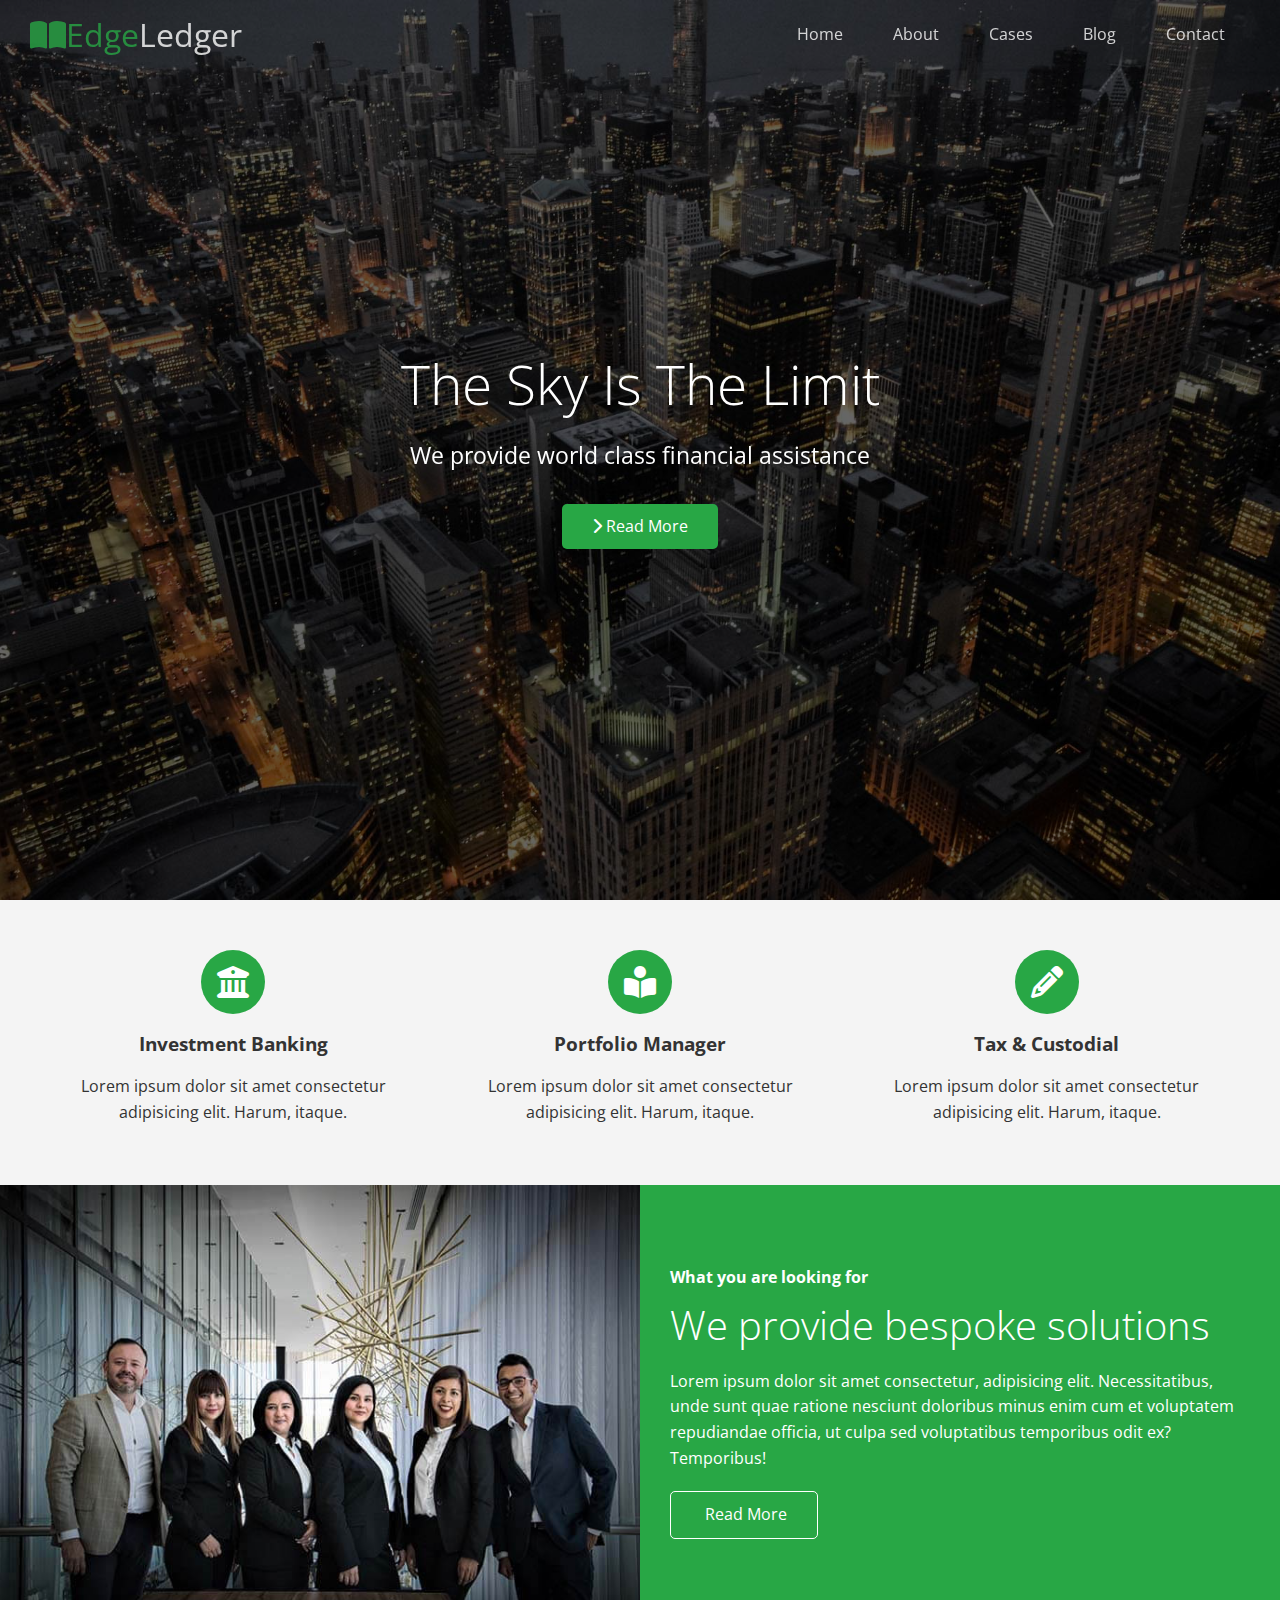
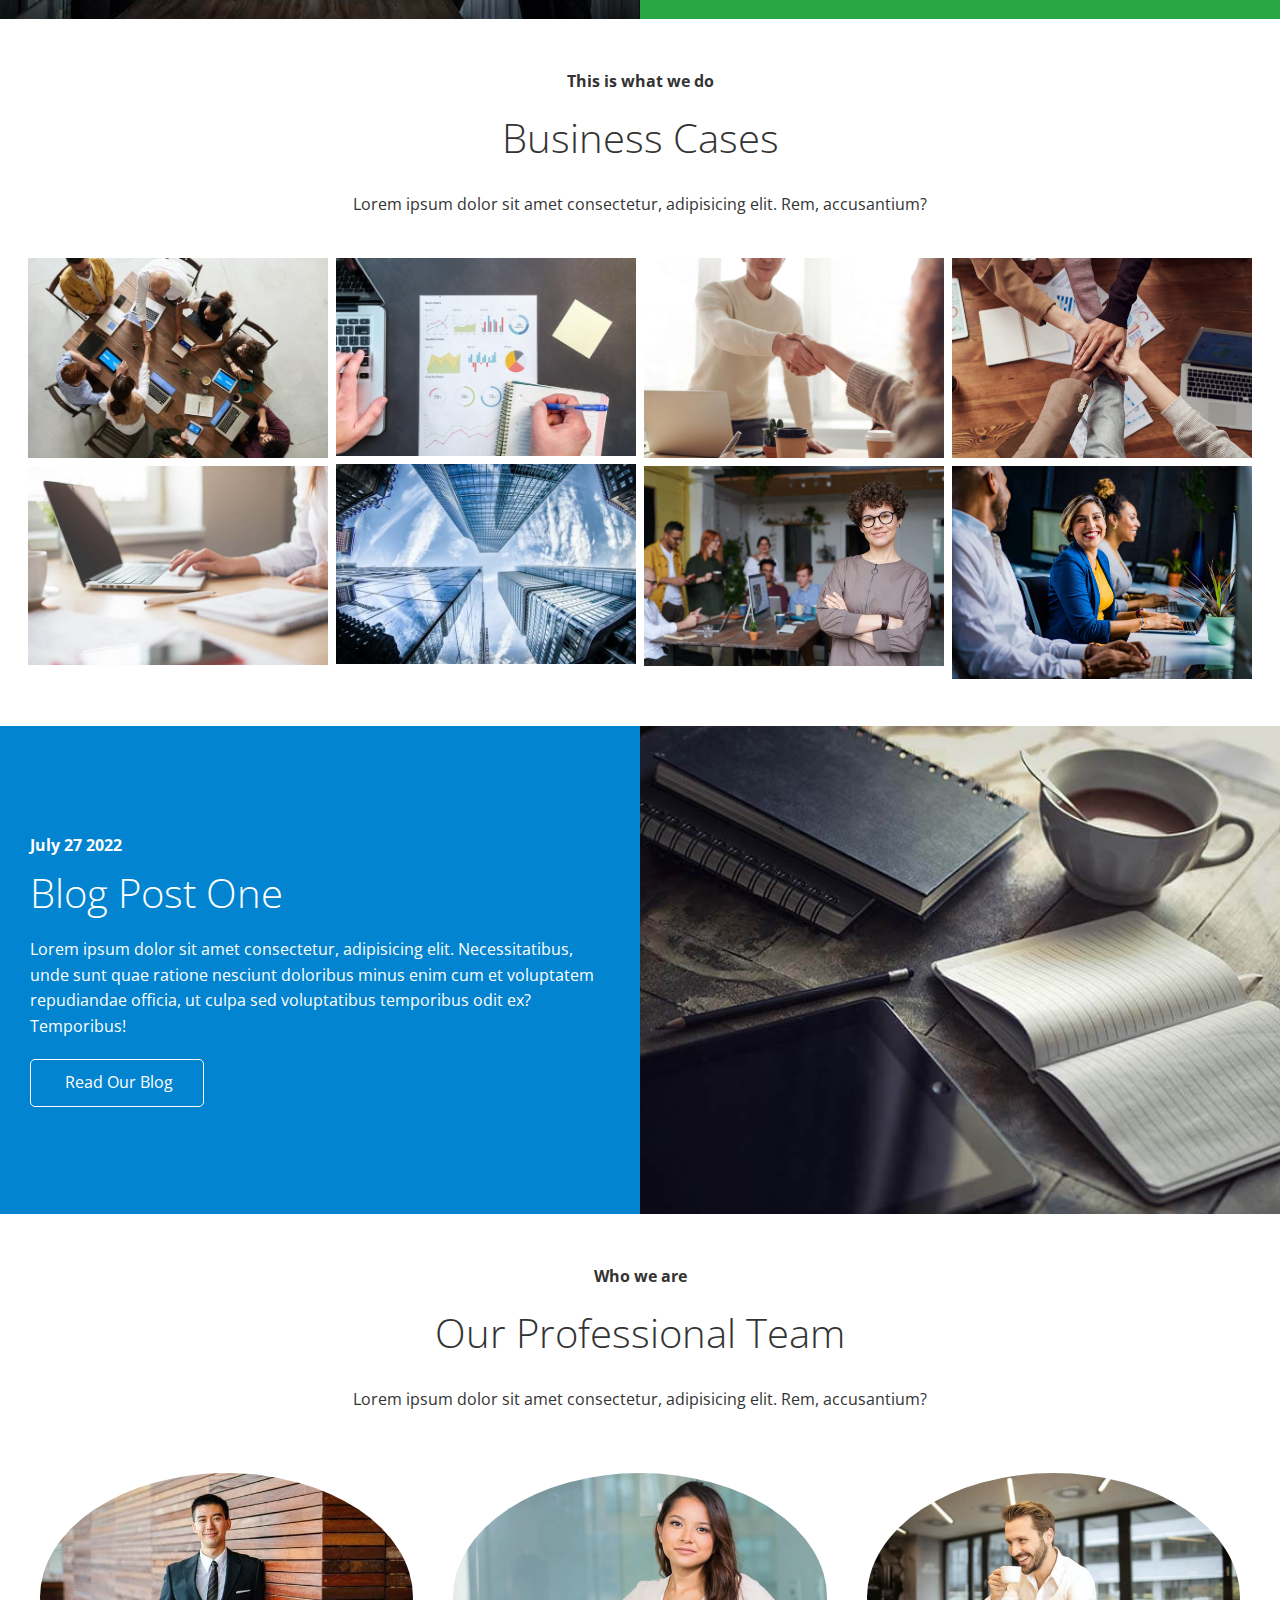
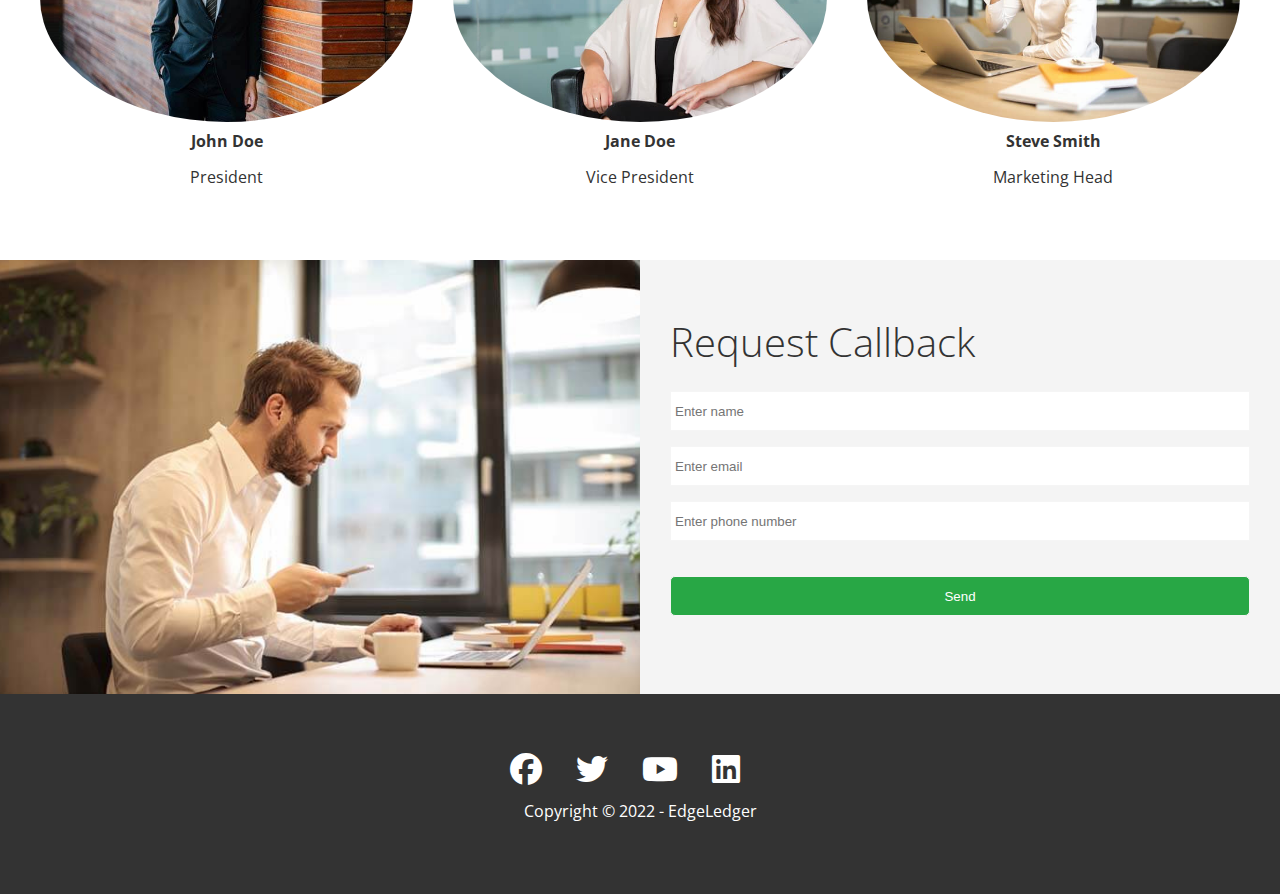
<file: index.html>
<!DOCTYPE html>
<html>
    <head>
        <meta http-equiv="Content-Type" content="text/html;charset=UTF-8">
        <meta name="viewport" content="width=device-width, initial-scale=1.0">
        <meta http-equiv="X-UA-Compatible" content="ie=edge">
        <link rel="shortcut icon" type="image/x-icon" href="/favicon.ico">
        <link rel="stylesheet" href="https://cdnjs.cloudflare.com/ajax/libs/font-awesome/6.1.1/css/all.min.css">
        <link rel="stylesheet" href="css/lightbox.min.css">
        <link rel="stylesheet" href="css/utilities.css">
        <link rel="stylesheet" href="css/style.css">
        <title>Welcome To EdgeLedger</title>
    </head>
    <body id="home">
        <header class="hero">
            <div id="navbar" class="navbar top">
                <h1 class="logo">
                    <span class="text-primary"><i class="fas fa-book-open"></i>Edge</span>Ledger
                </h1>
                <nav>
                    <ul>
                        <li><a href="#home">Home</a></li>
                        <li><a href="#about">About</a></li>
                        <li><a href="#cases">Cases</a></li>
                        <li><a href="#blog">Blog</a></li>
                        <li><a href="#contact">Contact</a></li>
                    </ul>
                </nav>
            </div>

            <div class="content">
                <h1>The Sky Is The Limit</h1>
                <p>We provide world class financial assistance</p>
                <a href="#about" class="btn"><i class="fas fa-chevron-right"></i>
                    Read More</a>
            </div>
        </header>

        <main>
            <!-- About -->
            <section id="about" class="icons bg-light">
                <div class="flex-items">
                    <div>
                        <i class="fas fa-university fa-2x"></i>
                        <div>
                            <h3>Investment Banking</h3>
                            <p>Lorem ipsum dolor sit amet consectetur adipisicing elit. Harum, itaque.</p>
                        </div>
                    </div>
                    <div>
                        <i class="fas fa-book-reader fa-2x"></i>
                        <div>
                            <h3>Portfolio Manager</h3>
                            <p>Lorem ipsum dolor sit amet consectetur adipisicing elit. Harum, itaque.</p>
                        </div>
                    </div>
                    <div>
                        <i class="fas fa-pencil-alt fa-2x"></i>
                        <div>
                            <h3>Tax & Custodial</h3>
                            <p>Lorem ipsum dolor sit amet consectetur adipisicing elit. Harum, itaque.</p>
                        </div>
                    </div>
                </div>
            </section>

            <!-- Solutions -->
            <section class="solutions flex-columns">
                <div class="row">
                    <div class="column">
                        <div class="column-1">
                            <img src="images/home/people.jpg" alt="">
                        </div>
                    </div>
                    <div class="column">
                        <div class="column-2 bg-primary">
                            <h4>What you are looking for</h4>
                            <h2>We provide bespoke solutions</h2>
                            <p>Lorem ipsum dolor sit amet consectetur, adipisicing elit. Necessitatibus, unde sunt quae ratione nesciunt doloribus minus enim cum et voluptatem repudiandae officia, ut culpa sed voluptatibus temporibus odit ex? Temporibus!</p>
                            <a href="#" class="btn btn-outline">
                                <i class="fas fa-chevron"></i> Read More
                            </a>
                        </div>
                    </div>
                </div>
            </section>

            <!-- Cases -->
            <section id="cases" class="cases flex-grid section-padding">
                <header class="section-header">
                    <h4>This is what we do</h4>
                    <h2>Business Cases</h2>
                    <p>Lorem ipsum dolor sit amet consectetur, adipisicing elit. Rem, accusantium?</p>
                </header>
                <div class="row">
                    <div class="column">
                        <a href="images/cases/cases1.jpg" data-lightbox="cases" data-title="Lorem ipsum dolor sit amet consectetur, adipisicing elit. Rem, accusantium?">
                            <img src="images/cases/cases1.jpg" alt="">
                        </a>
                        <a href="images/cases/cases2.jpg" data-lightbox="cases" data-title="Lorem ipsum dolor sit amet consectetur, adipisicing elit. Rem, accusantium?">
                            <img src="images/cases/cases2.jpg" alt="">
                        </a>
                    </div>
                    <div class="column">
                        <a href="images/cases/cases3.jpg" data-lightbox="cases" data-title="Lorem ipsum dolor sit amet consectetur, adipisicing elit. Rem, accusantium?">
                            <img src="images/cases/cases3.jpg" alt="">
                        </a>
                        <a href="images/cases/cases4.jpg" data-lightbox="cases" data-title="Lorem ipsum dolor sit amet consectetur, adipisicing elit. Rem, accusantium?">
                            <img src="images/cases/cases4.jpg" alt="">
                        </a>
                    </div>
                    <div class="column">
                        <a href="images/cases/cases5.jpg" data-lightbox="cases" data-title="Lorem ipsum dolor sit amet consectetur, adipisicing elit. Rem, accusantium?">
                            <img src="images/cases/cases5.jpg" alt="">
                        </a>
                        <a href="images/cases/cases6.jpg" data-lightbox="cases" data-title="Lorem ipsum dolor sit amet consectetur, adipisicing elit. Rem, accusantium?">
                            <img src="images/cases/cases6.jpg" alt="">
                        </a>
                    </div>
                    <div class="column">
                        <a href="images/cases/cases7.jpg" data-lightbox="cases" data-title="Lorem ipsum dolor sit amet consectetur, adipisicing elit. Rem, accusantium?">
                            <img src="images/cases/cases7.jpg" alt="">
                        </a>
                        <a href="images/cases/cases8.jpg" data-lightbox="cases" data-title="Lorem ipsum dolor sit amet consectetur, adipisicing elit. Rem, accusantium?">
                            <img src="images/cases/cases8.jpg" alt="">
                        </a>
                    </div>
                </div>
            </section>

            <!-- Blog -->
            <section id="blog" class="blog flex-columns flex-reverse">
                <div class="row">
                    <div class="column">
                        <div class="column-1">
                            <img src="images/home/blog.jpg" alt="">
                        </div>
                    </div>
                    <div class="column">
                        <div class="column-2 bg-secondary">
                            <h4>July 27 2022</h4>
                            <h2>Blog Post One</h2>
                            <p>Lorem ipsum dolor sit amet consectetur, adipisicing elit. Necessitatibus, unde sunt quae ratione nesciunt doloribus minus enim cum et voluptatem repudiandae officia, ut culpa sed voluptatibus temporibus odit ex? Temporibus!</p>
                            <a href="blog.html" class="btn btn-outline">
                                <i class="fas fa-chevron"></i> Read Our Blog
                            </a>
                        </div>
                    </div>
                </div>
            </section>

            <!-- Team -->
            <section id="team" class="team section-padding">
                <header class="section-header">
                    <h4>Who we are</h4>
                    <h2>Our Professional Team</h2>
                    <p>Lorem ipsum dolor sit amet consectetur, adipisicing elit. Rem, accusantium?</p>
                </header>
                <div class="flex-items">
                    <div>
                        <img src="images/team/person1.jpg" alt="">
                        <h4>John Doe</h4>
                        <p>President</p>
                    </div>
                    <div>
                        <img src="images/team/person2.jpg" alt="">
                        <h4>Jane Doe</h4>
                        <p>Vice President</p>
                    </div>
                    <div>
                        <img src="images/team/person3.jpg" alt="">
                        <h4>Steve Smith</h4>
                        <p>Marketing Head</p>
                    </div>
                </div>
            </section>

            <!-- Contact -->
            <section id="contact" class="contact flex-columns">
                <div class="row">
                    <div class="column">
                        <div class="column-1">
                            <img src="images/home/contact.jpg" alt="">
                        </div>
                    </div>
                    <div class="column">
                        <div class="column-2 bg-light">
                            <h2>Request Callback</h2>
                            <form name="contact" class="callback-form" method="POST" data-netlify="true">
                                <div class="form-control">
                                    <label for="name"></label>
                                    <input type="text" name="name" id="name" placeholder="Enter name">
                                </div>
                                <div class="form-control">
                                    <label for="email"></label>
                                    <input type="email" name="email" id="email" placeholder="Enter email">
                                </div>
                                <div class="form-control">
                                    <label for="phone"></label>
                                    <input type="number" name="phone" id="phone" placeholder="Enter phone number">
                                </div>
                                <input type="submit" value="Send" id="submit" class="btn">
                            </form>
                        </div>
                    </div>
                </div>
            </section>
        </main>

        <footer class="footer bg-dark">
            <div class="social">
                <a href="#"><i class="fab fa-facebook fa-2x"></i></a>
                <a href="#"><i class="fab fa-twitter fa-2x"></i></a>
                <a href="#"><i class="fab fa-youtube fa-2x"></i></a>
                <a href="#"><i class="fab fa-linkedin fa-2x"></i></a>
            </div>
            <p>Copyright &copy; 2022 - EdgeLedger</p>
        </footer>

        <script src="https://code.jquery.com/jquery-3.6.0.min.js" integrity="sha256-/xUj+3OJU5yExlq6GSYGSHk7tPXikynS7ogEvDej/m4=" crossorigin="anonymous"></script>
        <script src="js/lightbox.min.js"></script>
        <script>
            const navbar = document.getElementById('navbar');
            let scrolled = false;

            window.onscroll = function() {
                if(window.pageYOffset>100) {
                    navbar.classList.remove('top');
                    if(!scrolled) {
                        navbar.style.transform = 'translateY(-70px)';
                    }
                    setTimeout(function() {
                        navbar.style.transform = 'translateY(0)';
                        scrolled=true;
                    },200)
                } else {
                    navbar.classList.add('top');
                    scrolled=false;
                }
            };

            $('#navbar a, .btn').on('click',function (e) {
                if(this.hash!=='') {
                    e.preventDefault();

                    const hash = this.hash;

                    $('html, body').animate(
                        {
                            scrollTop:$(hash).offset().top - 100,
                        },
                        800
                    );
                }
            });
        </script>
    </body>
</html>
</file>
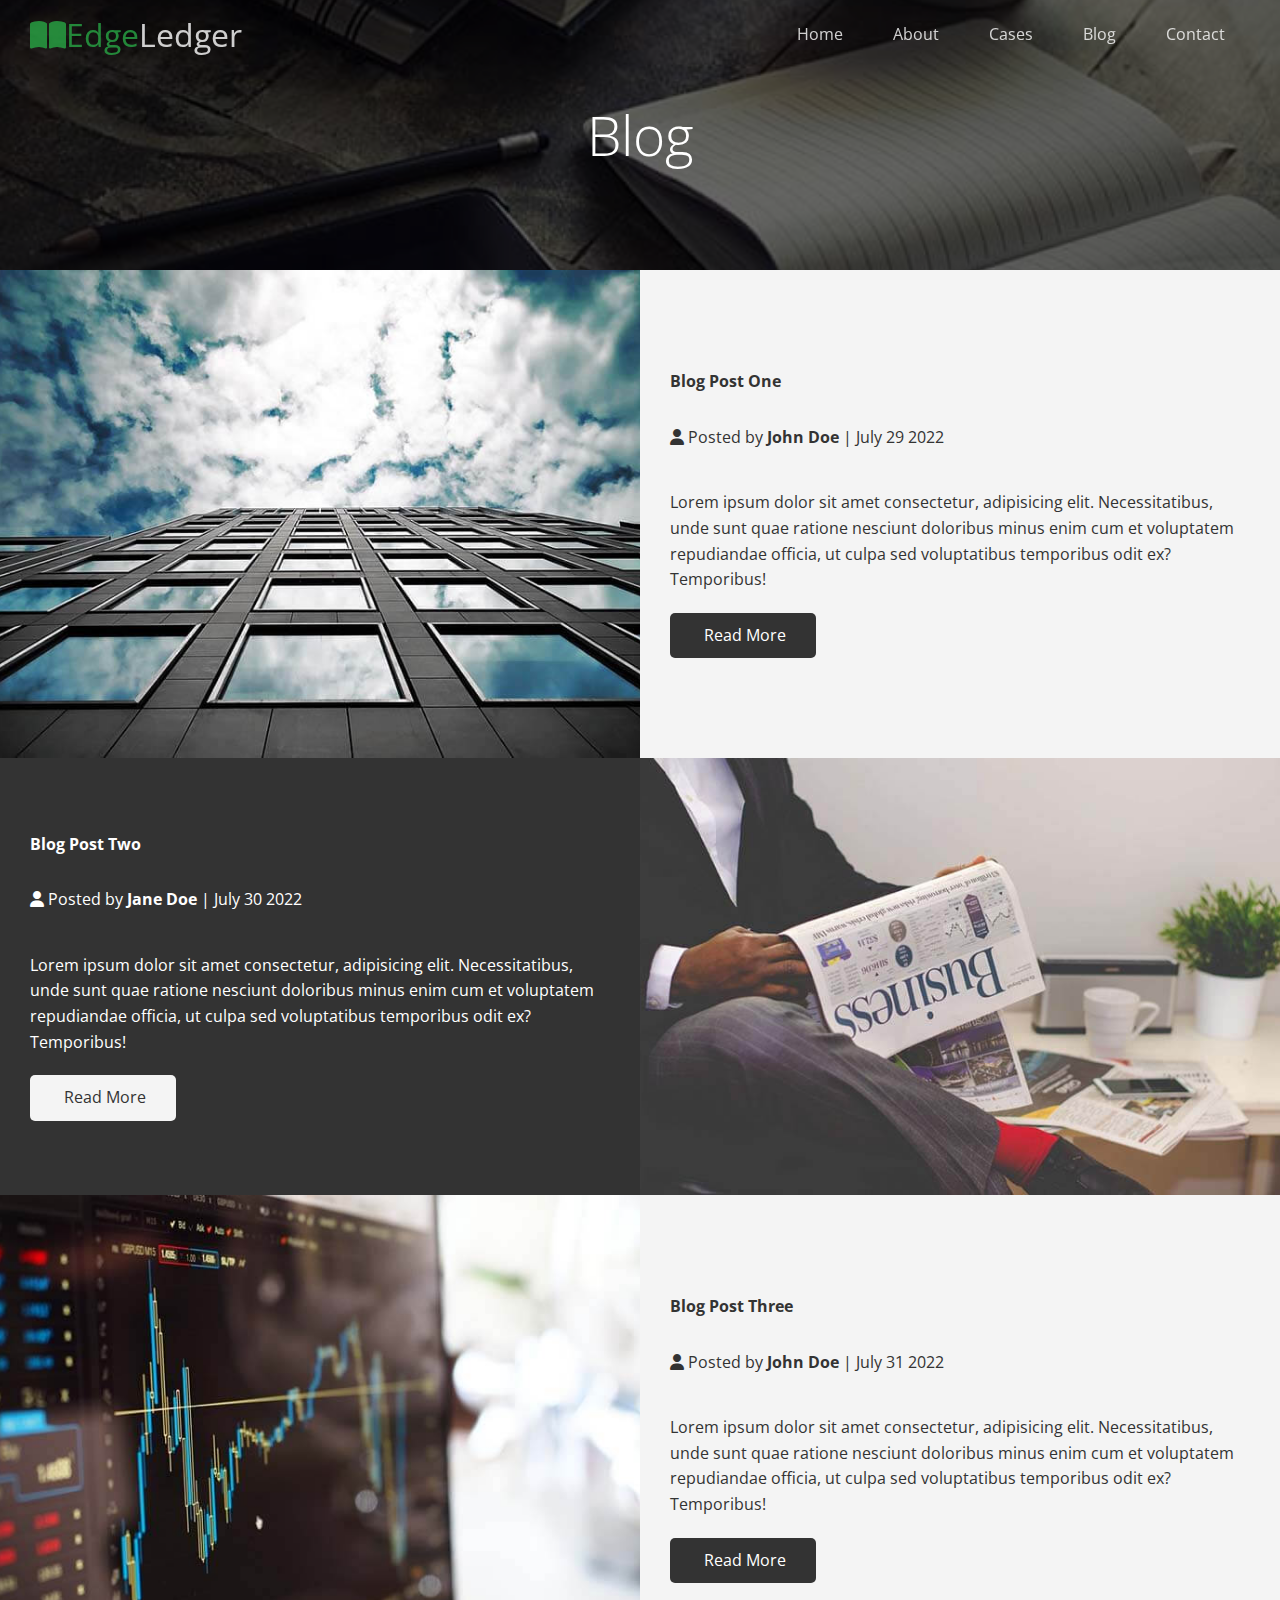
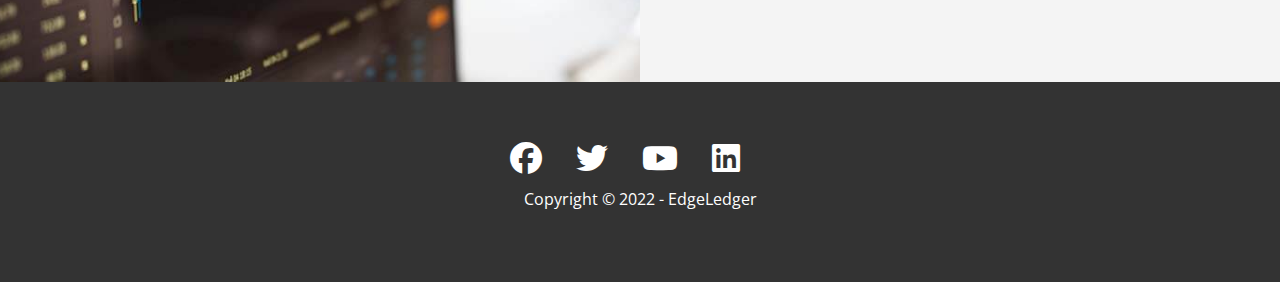
<file: blog.html>
<!DOCTYPE html>
<html>
    <head>
        <meta http-equiv="Content-Type" content="text/html;charset=UTF-8">
        <meta name="viewport" content="width=device-width, initial-scale=1.0">
        <meta http-equiv="X-UA-Compatible" content="ie=edge">
        <link rel="stylesheet" href="https://cdnjs.cloudflare.com/ajax/libs/font-awesome/6.1.1/css/all.min.css">
        <link rel="stylesheet" href="css/utilities.css">
        <link rel="stylesheet" href="css/style.css">
        <title>Read Our Blog</title>
    </head>
    <body id="home">
        <header class="hero blog">
            <div id="navbar" class="navbar top">
                <h1 class="logo">
                    <span class="text-primary"><i class="fas fa-book-open"></i>Edge</span>Ledger
                </h1>
                <nav>
                    <ul>
                        <li><a href="index.html">Home</a></li>
                        <li><a href="index.html#about">About</a></li>
                        <li><a href="index.html#cases">Cases</a></li>
                        <li><a href="index.html#blog">Blog</a></li>
                        <li><a href="index.html#contact">Contact</a></li>
                    </ul>
                </nav>
            </div>

            <div class="content">
                <h1>Blog</h1>
            </div>
        </header>

        <main>
            <article class="flex-columns">
                <div class="row">
                    <div class="column">
                        <div class="column-1">
                            <img src="images/blog/blog1.jpg" alt="">
                        </div>
                    </div>
                    <div class="column">
                        <div class="column-2 bg-light">
                            <h4>Blog Post One</h4>
                            <p class="meta">
                                <i class="fas fa-user"></i> Posted by <strong>John Doe</strong> | July 29 2022
                            </p>
                            <p>Lorem ipsum dolor sit amet consectetur, adipisicing elit. Necessitatibus, unde sunt quae ratione nesciunt doloribus minus enim cum et voluptatem repudiandae officia, ut culpa sed voluptatibus temporibus odit ex? Temporibus!</p>
                            <a href="post.html" class="btn btn-dark">
                                <i class="fas fa-chevron"></i> Read More
                            </a>
                        </div>
                    </div>
                </div>
            </article>
            <article class="flex-columns flex-reverse">
                <div class="row">
                    <div class="column">
                        <div class="column-1">
                            <img src="images/blog/blog2.jpg" alt="">
                        </div>
                    </div>
                    <div class="column">
                        <div class="column-2 bg-dark">
                            <h4>Blog Post Two</h4>
                            <p class="meta">
                                <i class="fas fa-user"></i> Posted by <strong>Jane Doe</strong> | July 30 2022
                            </p>
                            <p>Lorem ipsum dolor sit amet consectetur, adipisicing elit. Necessitatibus, unde sunt quae ratione nesciunt doloribus minus enim cum et voluptatem repudiandae officia, ut culpa sed voluptatibus temporibus odit ex? Temporibus!</p>
                            <a href="post.html" class="btn btn-light">
                                <i class="fas fa-chevron"></i> Read More
                            </a>
                        </div>
                    </div>
                </div>
            </article>
            <article class="flex-columns">
                <div class="row">
                    <div class="column">
                        <div class="column-1">
                            <img src="images/blog/blog3.jpg" alt="">
                        </div>
                    </div>
                    <div class="column">
                        <div class="column-2 bg-light">
                            <h4>Blog Post Three</h4>
                            <p class="meta">
                                <i class="fas fa-user"></i> Posted by <strong>John Doe</strong> | July 31 2022
                            </p>
                            <p>Lorem ipsum dolor sit amet consectetur, adipisicing elit. Necessitatibus, unde sunt quae ratione nesciunt doloribus minus enim cum et voluptatem repudiandae officia, ut culpa sed voluptatibus temporibus odit ex? Temporibus!</p>
                            <a href="post.html" class="btn btn-dark">
                                <i class="fas fa-chevron"></i> Read More
                            </a>
                        </div>
                    </div>
                </div>
            </article>
        </main>

        <footer class="footer bg-dark">
            <div class="social">
                <a href="#"><i class="fab fa-facebook fa-2x"></i></a>
                <a href="#"><i class="fab fa-twitter fa-2x"></i></a>
                <a href="#"><i class="fab fa-youtube fa-2x"></i></a>
                <a href="#"><i class="fab fa-linkedin fa-2x"></i></a>
            </div>
            <p>Copyright &copy; 2022 - EdgeLedger</p>
        </footer>

        <script>
            const navbar = document.getElementById('navbar');
            let scrolled = false;

            window.onscroll = function() {
                if(window.pageYOffset>100) {
                    navbar.classList.remove('top');
                    if(!scrolled) {
                        navbar.style.transform = 'translateY(-70px)';
                    }
                    setTimeout(function() {
                        navbar.style.transform = 'translateY(0)';
                        scrolled=true;
                    },200)
                } else {
                    navbar.classList.add('top');
                    scrolled=false;
                }
            }
        </script>
    </body>
</html>
</file>
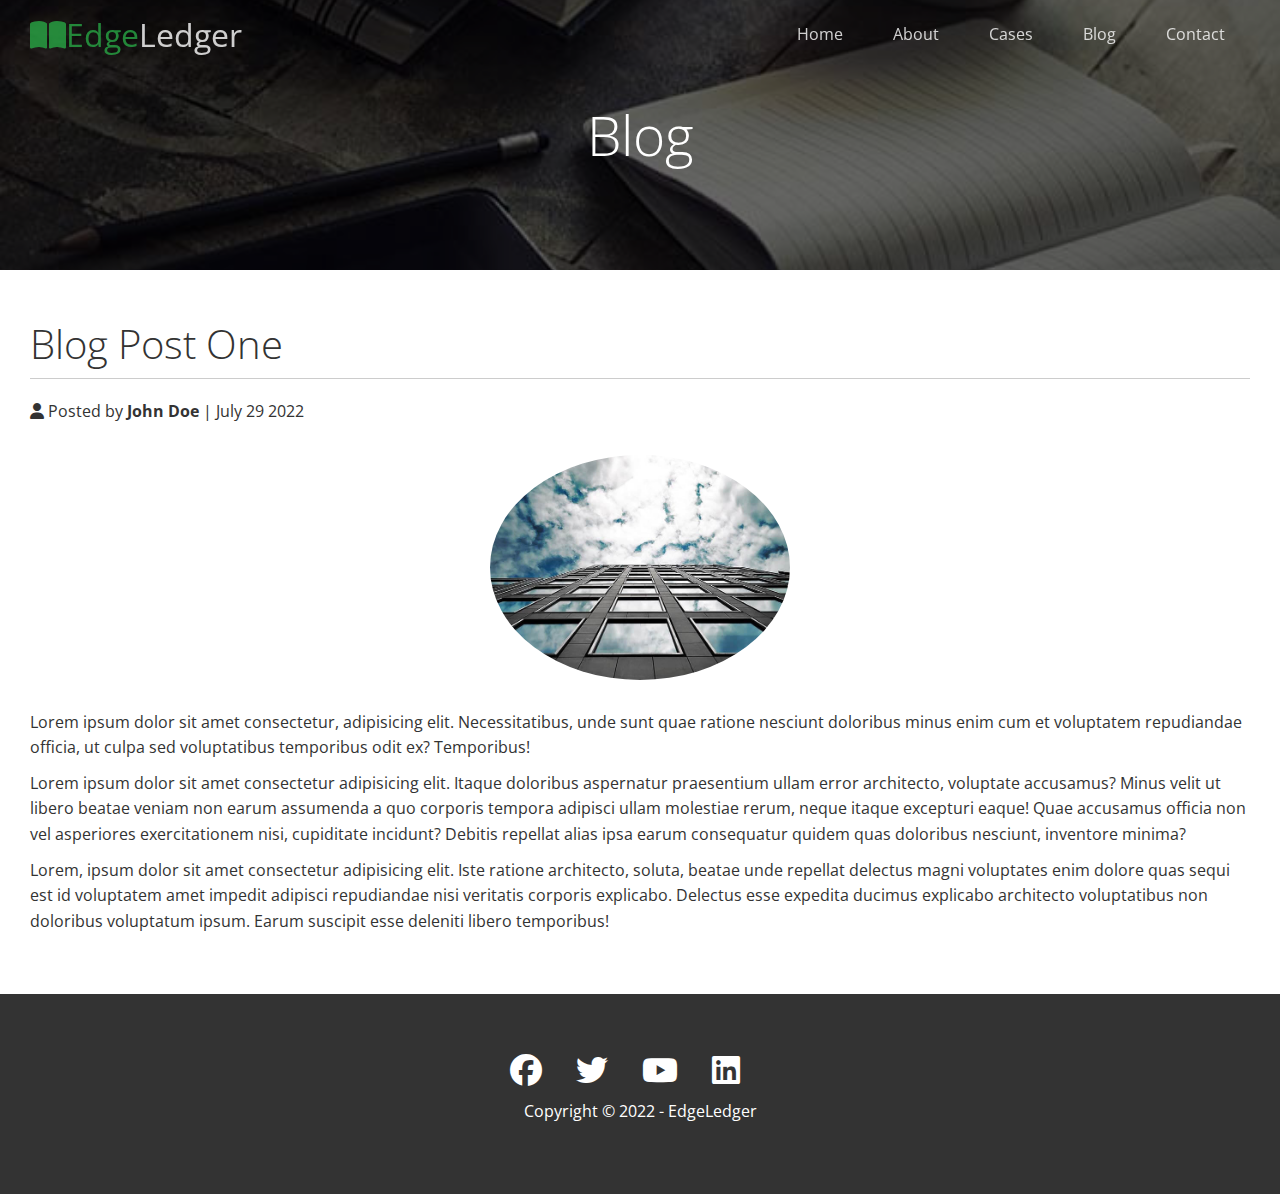
<file: post.html>
<!DOCTYPE html>
<html>
    <head>
        <meta http-equiv="Content-Type" content="text/html;charset=UTF-8">
        <meta name="viewport" content="width=device-width, initial-scale=1.0">
        <meta http-equiv="X-UA-Compatible" content="ie=edge">
        <link rel="stylesheet" href="https://cdnjs.cloudflare.com/ajax/libs/font-awesome/6.1.1/css/all.min.css">
        <link rel="stylesheet" href="css/utilities.css">
        <link rel="stylesheet" href="css/style.css">
        <title>Post One</title>
    </head>
    <body id="home">
        <header class="hero blog">
            <div id="navbar" class="navbar top">
                <h1 class="logo">
                    <span class="text-primary"><i class="fas fa-book-open"></i>Edge</span>Ledger
                </h1>
                <nav>
                    <ul>
                        <li><a href="index.html">Home</a></li>
                        <li><a href="index.html#about">About</a></li>
                        <li><a href="index.html#cases">Cases</a></li>
                        <li><a href="index.html#blog">Blog</a></li>
                        <li><a href="index.html#contact">Contact</a></li>
                    </ul>
                </nav>
            </div>

            <div class="content">
                <h1>Blog</h1>
            </div>
        </header>

        <main>
            <section class="post">
                <h2>Blog Post One</h2>
                <p class="meta">
                    <i class="fas fa-user"></i> Posted by <strong>John Doe</strong> | July 29 2022
                </p>
                <img src="images/blog/blog1.jpg" alt="">
                <p>Lorem ipsum dolor sit amet consectetur, adipisicing elit. Necessitatibus, unde sunt quae ratione nesciunt doloribus minus enim cum et voluptatem repudiandae officia, ut culpa sed voluptatibus temporibus odit ex? Temporibus!</p>
                <p>Lorem ipsum dolor sit amet consectetur adipisicing elit. Itaque doloribus aspernatur praesentium ullam error architecto, voluptate accusamus? Minus velit ut libero beatae veniam non earum assumenda a quo corporis tempora adipisci ullam molestiae rerum, neque itaque excepturi eaque! Quae accusamus officia non vel asperiores exercitationem nisi, cupiditate incidunt? Debitis repellat alias ipsa earum consequatur quidem quas doloribus nesciunt, inventore minima?</p>
                <p>Lorem, ipsum dolor sit amet consectetur adipisicing elit. Iste ratione architecto, soluta, beatae unde repellat delectus magni voluptates enim dolore quas sequi est id voluptatem amet impedit adipisci repudiandae nisi veritatis corporis explicabo. Delectus esse expedita ducimus explicabo architecto voluptatibus non doloribus voluptatum ipsum. Earum suscipit esse deleniti libero temporibus!</p>
            </section>
        </main>

        <footer class="footer bg-dark">
            <div class="social">
                <a href="#"><i class="fab fa-facebook fa-2x"></i></a>
                <a href="#"><i class="fab fa-twitter fa-2x"></i></a>
                <a href="#"><i class="fab fa-youtube fa-2x"></i></a>
                <a href="#"><i class="fab fa-linkedin fa-2x"></i></a>
            </div>
            <p>Copyright &copy; 2022 - EdgeLedger</p>
        </footer>

        <script>
            const navbar = document.getElementById('navbar');
            let scrolled = false;

            window.onscroll = function() {
                if(window.pageYOffset>100) {
                    navbar.classList.remove('top');
                    if(!scrolled) {
                        navbar.style.transform = 'translateY(-70px)';
                    }
                    setTimeout(function() {
                        navbar.style.transform = 'translateY(0)';
                        scrolled=true;
                    },200)
                } else {
                    navbar.classList.add('top');
                    scrolled=false;
                }
            }
        </script>
    </body>
</html>
</file>
<file: css/utilities.css>
.text-primary {
    color: #28a745;
}

.text-secondary {
    color: #0284d0;
}

.btn {
    cursor: pointer;
    display: inline-block;
    padding: 10px 30px;
    color: #fff;
    background-color: #28a745;
    border: none;
    border-radius: 5px;
}

.btn:hover {
    opacity: 0.9;
}

.btn-primary,.bg-primary {
    background: #28a745;
    color: #fff;
}

.btn-secondary,.bg-secondary {
    background: #0284d0;
    color: #fff;
}

.btn-dark,.bg-dark {
    background: #333;
    color: #fff;
}

.btn-light,.bg-light {
    background: #f4f4f4;
    color: #333;
}

.btn-outline {
    background: transparent;
    border: 1px solid #fff;
}

.flex-items {
    display: flex;
    text-align: center;
    justify-content: center;
    text-align: center;
    height: 100%;
}

.flex-items > div {
    padding: 20px;
}

.flex-columns.flex-reverse .row {
    flex-direction: row-reverse;
}

.flex-columns .row {
    display: flex;
    flex-direction: row;
    flex-wrap: wrap;
    width: 100%;
}

.flex-columns .column {
    display: flex;
    flex-direction: column;
    flex-basis: 100%;
    flex: 1;
}

.flex-columns .column .column-1,
.flex-columns .column .column-2 {
    height: 100%;
}

.flex-columns img {
    width: 100%;
    height: 100%;
    object-fit: cover;
}

.flex-columns .column-2 {
    display: flex;
    flex-direction: column;
    align-items: flex-start;
    justify-content: center;
    padding: 30px;
}

.flex-columns h2 {
    font-size: 40px;
    font-weight: 100;
}

.flex-columns h4 {
    margin-bottom: 10px;
}

.flex-columns p {
    margin: 20px 0;
}

.section-header {
    padding: 30px;
    display: flex;
    flex-direction: column;
    align-items: center;
    justify-content: center;
    text-align: center;
}

.section-header h2 {
    font-size: 40px;
    margin: 20px 0;
}

.section-padding {
    padding: 20px 20px 40px;
}

.flex-grid .row {
    display: flex;
    flex-wrap: wrap;
    padding: 0 4px;
}

.flex-grid .column {
    flex: 25%;
    max-width: 25%;
    padding: 0 4px;
}
</file>
<file: css/style.css>
@import url('https://fonts.googleapis.com/css2?family=Open+Sans:wght@300;400&display=swap');

* {
    box-sizing: border-box;
    margin: 0;
    padding: 0;
}

body {
    font-family: 'Open Sans', sans-serif;
    background: #fff;
    color: #333;
    line-height: 1.6;
}

ul {
    list-style: none;
}

a {
    color: #333;
    text-decoration: none;
}

h1,h2 {
    font-weight: 300;
    line-height: 1.2;
}

p {
    margin: 10px 0;
}

img {
    width: 100%;
}

/* Navbar */
.navbar {
    display: flex;
    align-items: center;
    justify-content: space-between;
    background-color: #333;
    color: #fff;
    opacity: 0.8;
    width: 100%;
    height: 70px;
    position: fixed;
    top: 0px;
    padding: 0 30px;
    transition: 0.5s;
}

.navbar.top {
    background: transparent;
}

.navbar a {
    color: #fff;
    padding: 10px 20px;
    margin: 0 5px;
}

.navbar a:hover {
    border-bottom: #28a745 2px solid;
}

.navbar ul {
    display: flex;
}

.navbar .logo {
    font-weight: 400;
}

/* Header */
.hero {
    background: url('../images/home/showcase.jpg') no-repeat center center/cover;
    height: 100vh;
    position: relative;
    color: #fff;
}

.hero .content {
    display: flex;
    flex-direction: column;
    align-items: center;
    justify-content: center;
    text-align: center;
    height: 100%;
    padding: 0 20px;
}

.hero .content h1 {
    font-size: 55px;
}

.hero .content p {
    font-size: 23px;
    max-width: 600px;
    margin: 20px 0 30px;
}

.hero::before {
    content: '';
    position: absolute;
    top: 0;
    left: 0;
    width: 100%;
    height: 100%;
    background: rgba(0,0,0,0.6);
}

.hero * {
    z-index: 10;
}

.hero.blog {
    background: url('../images/home/blog.jpg') no-repeat center center/cover;
    height: 30vh;
}

.icons {
    padding: 30px;
}

.icons h3 {
    font-weight: bold;
    margin-bottom: 15px;
}

.icons i {
    background-color: #28a745;
    color: #fff;
    padding: 1rem;
    border-radius: 50%;
    margin-bottom: 15px;
}

.cases img:hover {
    opacity: 0.7;
}

.team img {
    border-radius: 50%;
}

.callback-form {
    width: 100%;
    padding: 20px 0;
}

.callback-form label {
    display: block;
    margin-bottom: 5px;
}

.callback-form .form-control {
    margin-bottom: 15px;
}

.callback-form input {
    width: 100%;
    padding: 4px;
    height: 40px;
    border: #f5f5f5 1px solid;
}

.callback-form input:focus {
    outline-color: #28a745;
}

.callback-form .btn {
    padding: 12px 0;
    margin-top: 20px;
}

.post {
    padding: 50px 30px;
}

.post h2 {
    font-size: 40px;
    margin-bottom: 20px;
    padding-bottom: 10px;
    border-bottom: #ccc solid 1px;
}

.post .meta {
    margin-bottom: 30px;
}

.post img {
    width: 300px;
    border-radius: 50%;
    display: block;
    margin: 0 auto 30px;
}
.footer {
    display: flex;
    flex-direction: column;
    align-items: center;
    justify-content: center;
    text-align: center;
    height: 200px;
}

.footer a {
    color: #fff;
}

.footer a:hover {
    color: #28a745;
}

.footer .social > * {
    margin-right: 30px;
}

@media(max-width: 768px) {
    .navbar {
        flex-direction: column;
        height: 120px;
        padding: 20px;
    }

    .navbar a {
        padding: 10px 10px;
        margin: 0 3px;
    }

    .flex-items {
        flex-direction: column;
    }

    .flex-columns .column, .flex-grid .column {
        flex: 100%;
        max-width: 100%;
    }

    .team img {
        width: 70%;
    }
}
</file>
